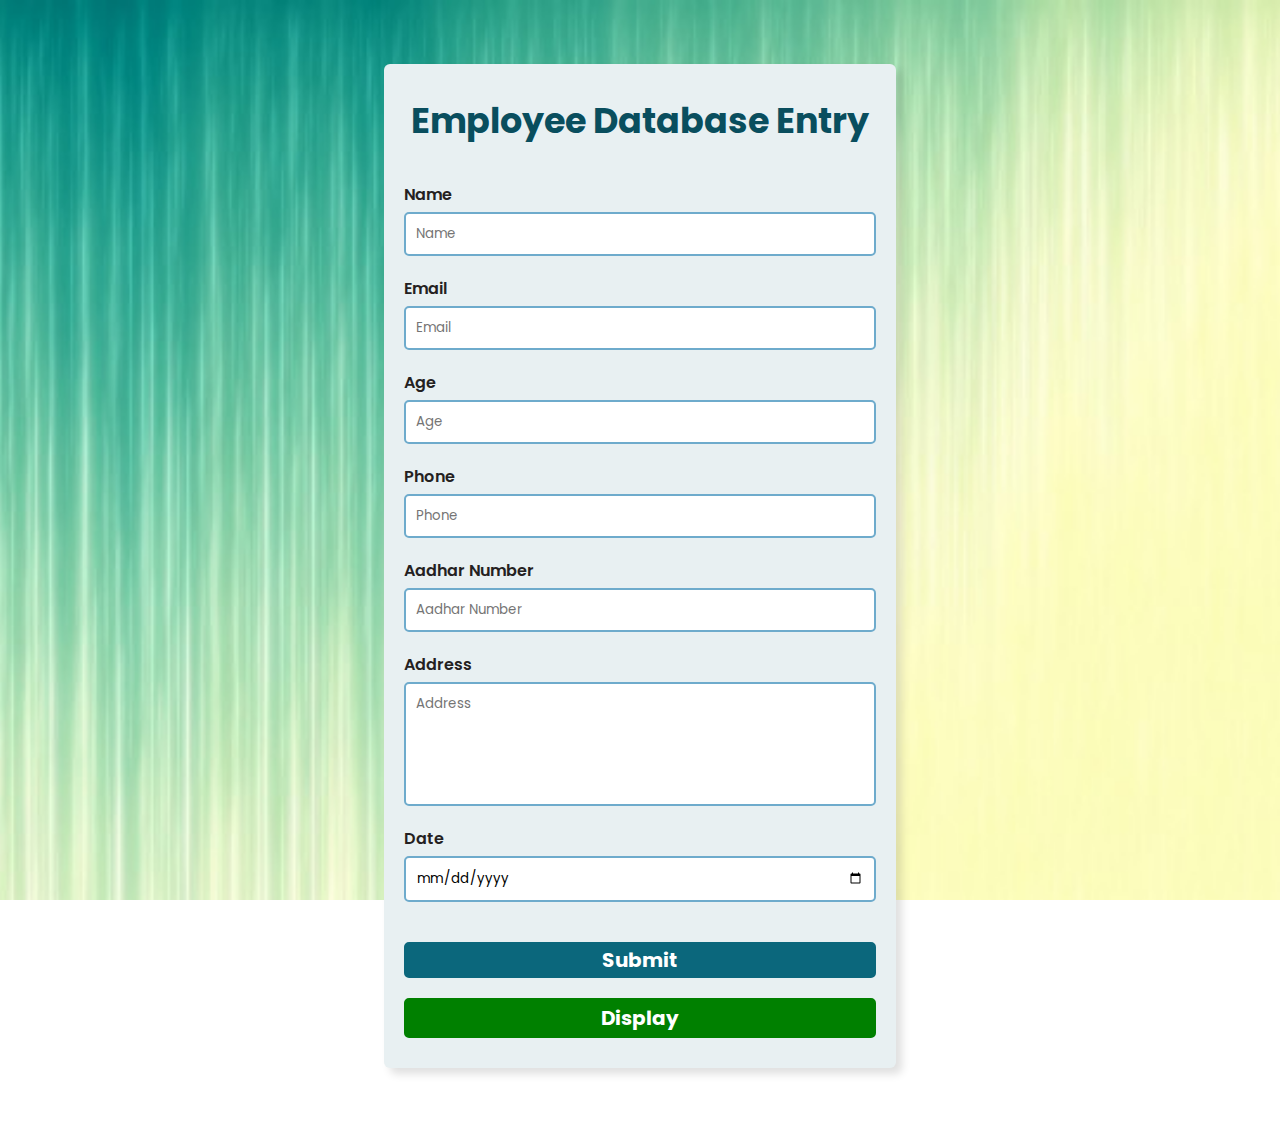
<file: index.html>
<!DOCTYPE html>
<html lang="en">
<head>
    <meta charset="UTF-8">
    <meta http-equiv="X-UA-Compatible" content="IE=edge">
    <meta name="viewport" content="width=device-width, initial-scale=1.0">
    <title>Database</title>
    <link rel="stylesheet" href="styles.css">
</head>
<body>
    <div class="regForm">
        <form id="emp">
            <div class="form-control">
                <h2 class="title">Employee Database Entry</h2>
            </div>

            <div class="form-control">
                <label for="name">Name</label>
                <input type="text" name="name" id="name" placeholder="Name" required>
            </div>

            <div class="form-control">
                <label for="email">Email</label>
                <input type="email" name="email" id="email" placeholder="Email" required>
            </div>

            <div class="form-control">
                <label for="age">Age</label>
                <input type="number" name="age" id="age" placeholder="Age">
            </div>

            <div class="form-control">
                <label for="phone">Phone</label>
                <input type="tel" name="phone" id="phone" placeholder="Phone">
            </div>

            <div class="form-control">
                <label for="aadhar">Aadhar Number</label>
                <input type="number" name="aadhar" id="aadhar" placeholder="Aadhar Number">
            </div>

            <div class="form-control">
                <label for="address">Address</label>
                <textarea name="address" id="address" placeholder="Address" rows="3"></textarea>
            </div>

            <div class="form-control">
                <label for="date">Date</label>
                <input type="date" name="date" id="date">
            </div>

            <div class="form-control">
                <button class="btn" type="button" onclick="add()">Submit</button>
            </div>
            <div class="form-control">
                <button type="button" onClick="disp()" class="btn disp green">Display</button>
            </div>
        </form>
        
    </div>

</body>
<script src="userScript.js"></script>
</html>
</file>
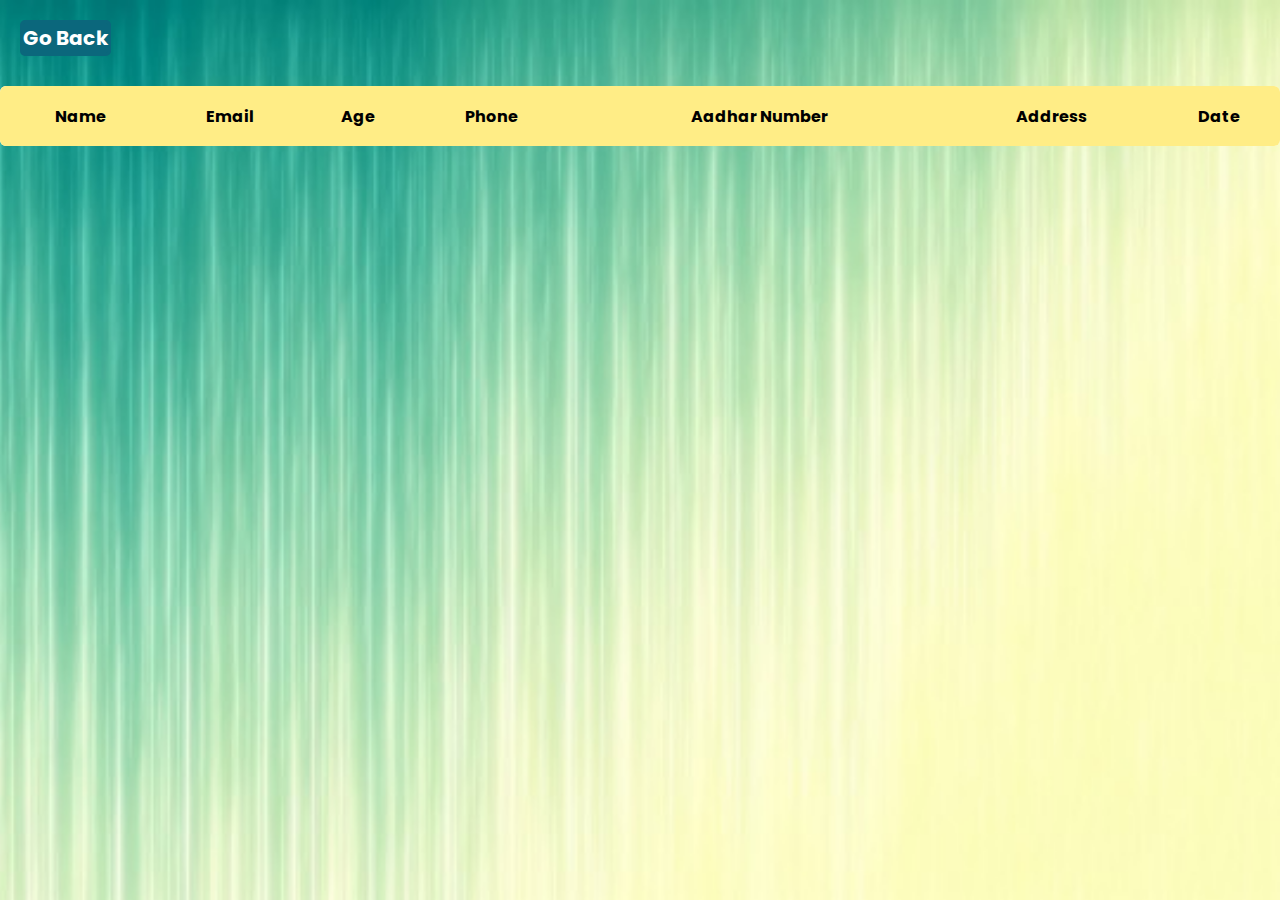
<file: admin.html>
<!DOCTYPE html>
<html lang="en">
<head>
    <meta charset="UTF-8">
    <meta http-equiv="X-UA-Compatible" content="IE=edge">
    <meta name="viewport" content="width=device-width, initial-scale=1.0">
    <link rel="stylesheet" href="styles.css">
    <title>View</title>
</head>
<body>
    <div class="back">
        <button class="btn" onclick="location.replace('index.html')">Go Back</button>
    </div>
    <div>
        <table id="empTable" >
            <thead>
                <tr>
                    <th>Name</th>
                    <th>Email</th>
                    <th>Age</th>
                    <th>Phone</th>
                    <th>Aadhar Number</th>
                    <th>Address</th>
                    <th>Date</th>
                </tr>     
            </thead>
            <tbody id="root" >

            </tbody>
        </table>
    </div>
    
</body>
<script src="adminScript.js"></script>
</html>
</file>
<file: styles.css>
@import url('https://fonts.googleapis.com/css2?family=Poppins:ital,wght@0,300;1,300&display=swap');

*{
    margin: 0;
    padding: 0;
    font-family: 'Poppins', sans-serif;
}
body{
    background: url(img.png) no-repeat center / cover fixed;
}
label{
    color: #242121;
    margin-bottom: 5px;
    font-weight: 600;
}

table{
    border-spacing: 1; 
    border-collapse: collapse; 
    background:white;
    border-radius:6px;
    overflow:hidden;
    width:100%;
    margin:0 auto;
    text-align: center;
}

td,th{ 
    padding-left:8px
}
thead tr{ 
    height:60px;
    width: 100px;
    background:#FFED86;
    font-size:16px;
}
  
tbody tr{ 
    height:48px; 
    border-bottom:1px solid #E3F1D5 ;
}

.title{   
    margin-bottom: 15px;
    color: #094e5e; 
    font-size: 35px; 
    font-weight: bold;
}
.regForm{
    background: #E8F0F2;
    margin: 5% 30%;
    padding: 10px 20px;
    border-radius: 6px;
    box-shadow: 6px 6px 8px rgba(0,0,0,0.125);
}

.filterForm{
    background: #E8F0F2;
    margin: 5%;
    margin-bottom: 2%;
    padding: 10px 20px;
    border-radius: 6px;
    text-align: center;
    box-shadow: 6px 6px 8px rgba(0,0,0,0.125); 
}
.container{
    text-align: center;
    background: #E8F0F2;
    margin: 14% 30%;
    padding: 10px 20px;
    border-radius: 9px;
    box-shadow: 6px 6px 8px rgba(0,0,0,0.125);
}
.form-control{
    display: flex;
    flex-direction: column;
    margin: 20px 0;
}

.form-control.filter{
    display: inline-block;
    margin-left: 5px;
    margin-right: 20px;
}

.form-control h2{
    text-align: center;
}
.form-control input,
.form-control select,
.form-control textarea{
    border: 2px solid #6eabcc;
    border-radius: 5px;
    padding: 10px;
    transition: all 0.3s ease;
}
.form-control input:focus,
.form-control select:focus,
.form-control textarea:focus{
    outline: none !important;
    border: 2px solid #396279;
}
.form-control textarea{
    height: 100px;
    resize: none;
}

.btn{
    margin-top: 20px;
    border: 3px solid #0b677c !important;
    background-color: #0b677c;
    color: white;
    border-radius: 5px;
    font-size: 20px;
    font-weight: bold;
}
.btn:hover{
    background-color: white;
    border: 2px solid #0b677c;
    color: #053742;
}

.btn.green{
    padding: 2px;
    border: 3px solid green !important;
    background-color: green;
}

.btn.green:hover{
    background-color: white;
    border: 2px solid green;
    color: green;
}

.form-control .disp{
    margin-top: 0;
}

.tick{
    height: 50%;
    width: 40%;
}

.back{
    margin-left: 20px;
    margin-bottom: 30px;
}



@media screen and (max-width: 750px) {
    .regForm{
        margin: 10px;
    }
    .container{
        margin: 10px;
    }
    .form-control .gender{
        flex-direction: column;
        align-items: flex-start;
        gap: 1px;
    }
}
</file>
